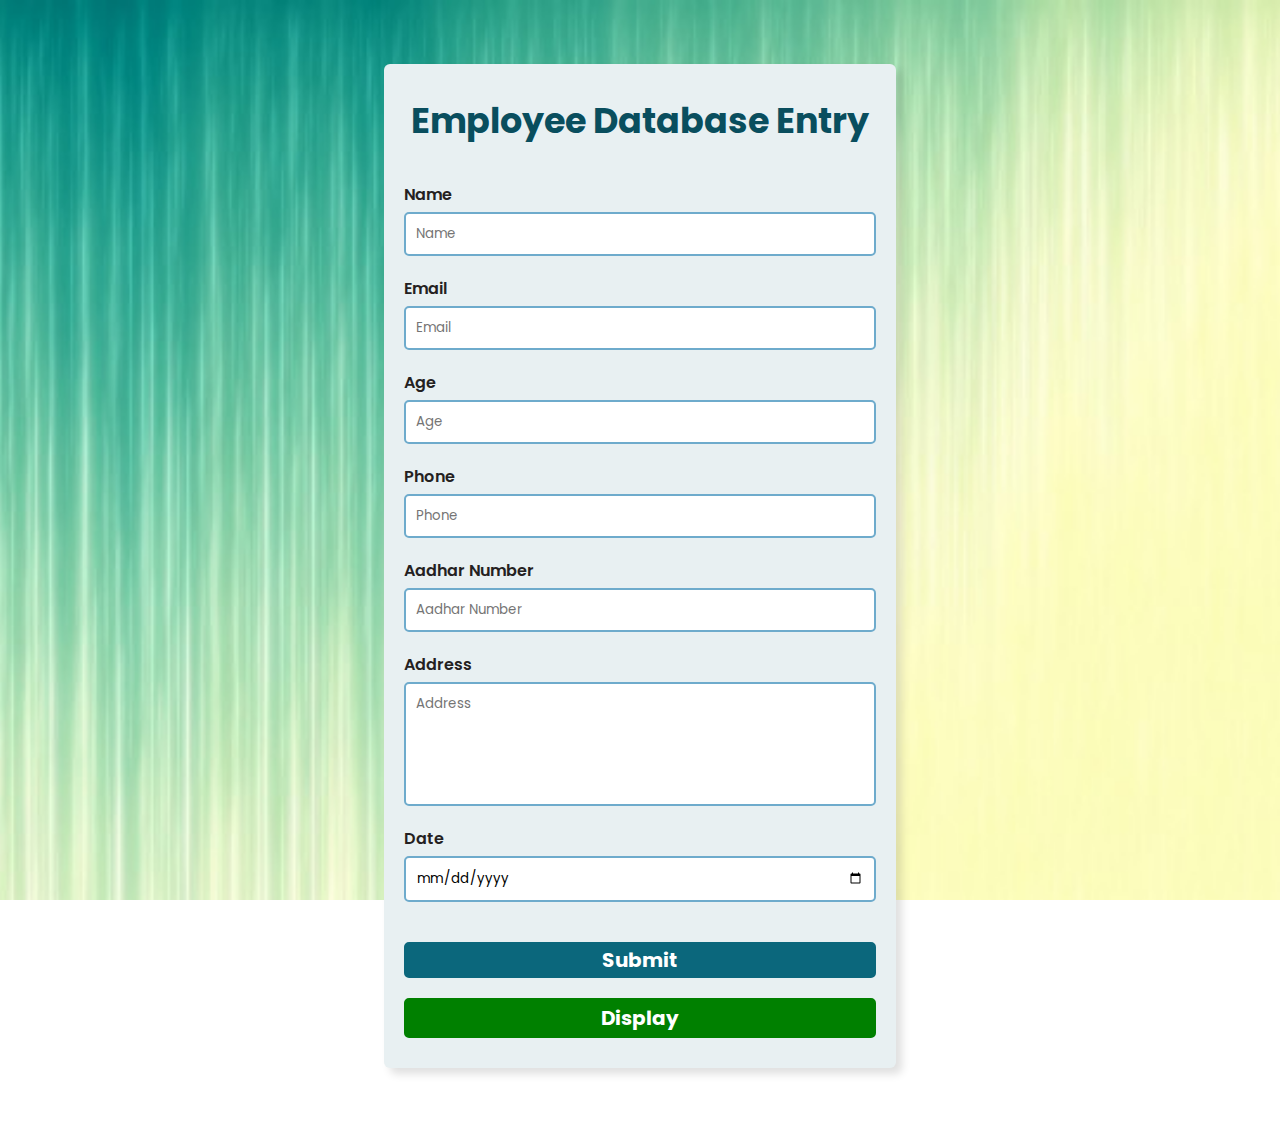
<file: index.html>
<!DOCTYPE html>
<html lang="en">
<head>
    <meta charset="UTF-8">
    <meta http-equiv="X-UA-Compatible" content="IE=edge">
    <meta name="viewport" content="width=device-width, initial-scale=1.0">
    <title>Database</title>
    <link rel="stylesheet" href="styles.css">
</head>
<body>
    <div class="regForm">
        <form id="emp">
            <div class="form-control">
                <h2 class="title">Employee Database Entry</h2>
            </div>

            <div class="form-control">
                <label for="name">Name</label>
                <input type="text" name="name" id="name" placeholder="Name" required>
            </div>

            <div class="form-control">
                <label for="email">Email</label>
                <input type="email" name="email" id="email" placeholder="Email" required>
            </div>

            <div class="form-control">
                <label for="age">Age</label>
                <input type="number" name="age" id="age" placeholder="Age">
            </div>

            <div class="form-control">
                <label for="phone">Phone</label>
                <input type="tel" name="phone" id="phone" placeholder="Phone">
            </div>

            <div class="form-control">
                <label for="aadhar">Aadhar Number</label>
                <input type="number" name="aadhar" id="aadhar" placeholder="Aadhar Number">
            </div>

            <div class="form-control">
                <label for="address">Address</label>
                <textarea name="address" id="address" placeholder="Address" rows="3"></textarea>
            </div>

            <div class="form-control">
                <label for="date">Date</label>
                <input type="date" name="date" id="date">
            </div>

            <div class="form-control">
                <button class="btn" type="button" onclick="add()">Submit</button>
            </div>
            <div class="form-control">
                <button type="button" onClick="disp()" class="btn disp green">Display</button>
            </div>
        </form>
        
    </div>

</body>
<script src="userScript.js"></script>
</html>
</file>
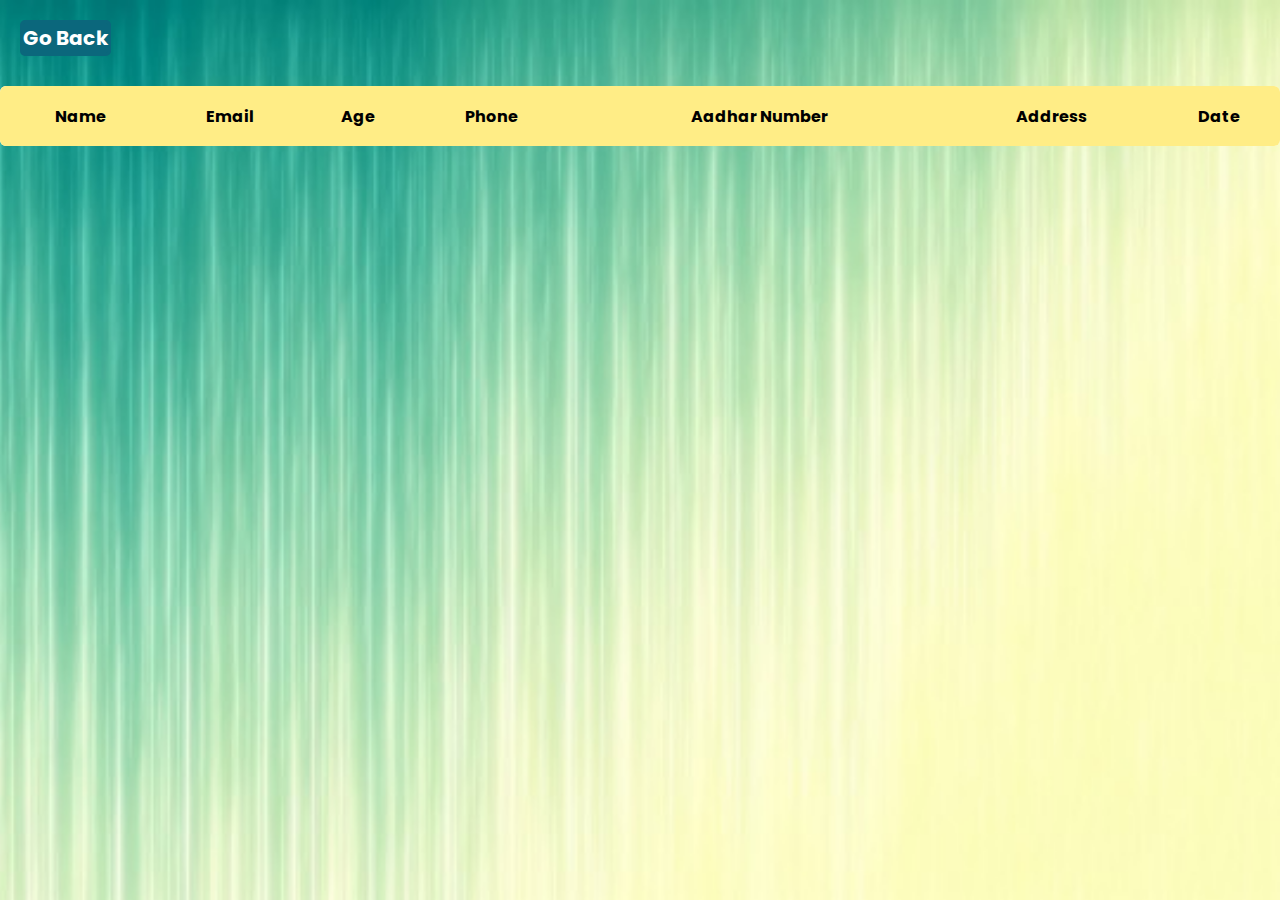
<file: admin.html>
<!DOCTYPE html>
<html lang="en">
<head>
    <meta charset="UTF-8">
    <meta http-equiv="X-UA-Compatible" content="IE=edge">
    <meta name="viewport" content="width=device-width, initial-scale=1.0">
    <link rel="stylesheet" href="styles.css">
    <title>View</title>
</head>
<body>
    <div class="back">
        <button class="btn" onclick="location.replace('index.html')">Go Back</button>
    </div>
    <div>
        <table id="empTable" >
            <thead>
                <tr>
                    <th>Name</th>
                    <th>Email</th>
                    <th>Age</th>
                    <th>Phone</th>
                    <th>Aadhar Number</th>
                    <th>Address</th>
                    <th>Date</th>
                </tr>     
            </thead>
            <tbody id="root" >

            </tbody>
        </table>
    </div>
    
</body>
<script src="adminScript.js"></script>
</html>
</file>
<file: styles.css>
@import url('https://fonts.googleapis.com/css2?family=Poppins:ital,wght@0,300;1,300&display=swap');

*{
    margin: 0;
    padding: 0;
    font-family: 'Poppins', sans-serif;
}
body{
    background: url(img.png) no-repeat center / cover fixed;
}
label{
    color: #242121;
    margin-bottom: 5px;
    font-weight: 600;
}

table{
    border-spacing: 1; 
    border-collapse: collapse; 
    background:white;
    border-radius:6px;
    overflow:hidden;
    width:100%;
    margin:0 auto;
    text-align: center;
}

td,th{ 
    padding-left:8px
}
thead tr{ 
    height:60px;
    width: 100px;
    background:#FFED86;
    font-size:16px;
}
  
tbody tr{ 
    height:48px; 
    border-bottom:1px solid #E3F1D5 ;
}

.title{   
    margin-bottom: 15px;
    color: #094e5e; 
    font-size: 35px; 
    font-weight: bold;
}
.regForm{
    background: #E8F0F2;
    margin: 5% 30%;
    padding: 10px 20px;
    border-radius: 6px;
    box-shadow: 6px 6px 8px rgba(0,0,0,0.125);
}

.filterForm{
    background: #E8F0F2;
    margin: 5%;
    margin-bottom: 2%;
    padding: 10px 20px;
    border-radius: 6px;
    text-align: center;
    box-shadow: 6px 6px 8px rgba(0,0,0,0.125); 
}
.container{
    text-align: center;
    background: #E8F0F2;
    margin: 14% 30%;
    padding: 10px 20px;
    border-radius: 9px;
    box-shadow: 6px 6px 8px rgba(0,0,0,0.125);
}
.form-control{
    display: flex;
    flex-direction: column;
    margin: 20px 0;
}

.form-control.filter{
    display: inline-block;
    margin-left: 5px;
    margin-right: 20px;
}

.form-control h2{
    text-align: center;
}
.form-control input,
.form-control select,
.form-control textarea{
    border: 2px solid #6eabcc;
    border-radius: 5px;
    padding: 10px;
    transition: all 0.3s ease;
}
.form-control input:focus,
.form-control select:focus,
.form-control textarea:focus{
    outline: none !important;
    border: 2px solid #396279;
}
.form-control textarea{
    height: 100px;
    resize: none;
}

.btn{
    margin-top: 20px;
    border: 3px solid #0b677c !important;
    background-color: #0b677c;
    color: white;
    border-radius: 5px;
    font-size: 20px;
    font-weight: bold;
}
.btn:hover{
    background-color: white;
    border: 2px solid #0b677c;
    color: #053742;
}

.btn.green{
    padding: 2px;
    border: 3px solid green !important;
    background-color: green;
}

.btn.green:hover{
    background-color: white;
    border: 2px solid green;
    color: green;
}

.form-control .disp{
    margin-top: 0;
}

.tick{
    height: 50%;
    width: 40%;
}

.back{
    margin-left: 20px;
    margin-bottom: 30px;
}



@media screen and (max-width: 750px) {
    .regForm{
        margin: 10px;
    }
    .container{
        margin: 10px;
    }
    .form-control .gender{
        flex-direction: column;
        align-items: flex-start;
        gap: 1px;
    }
}
</file>
